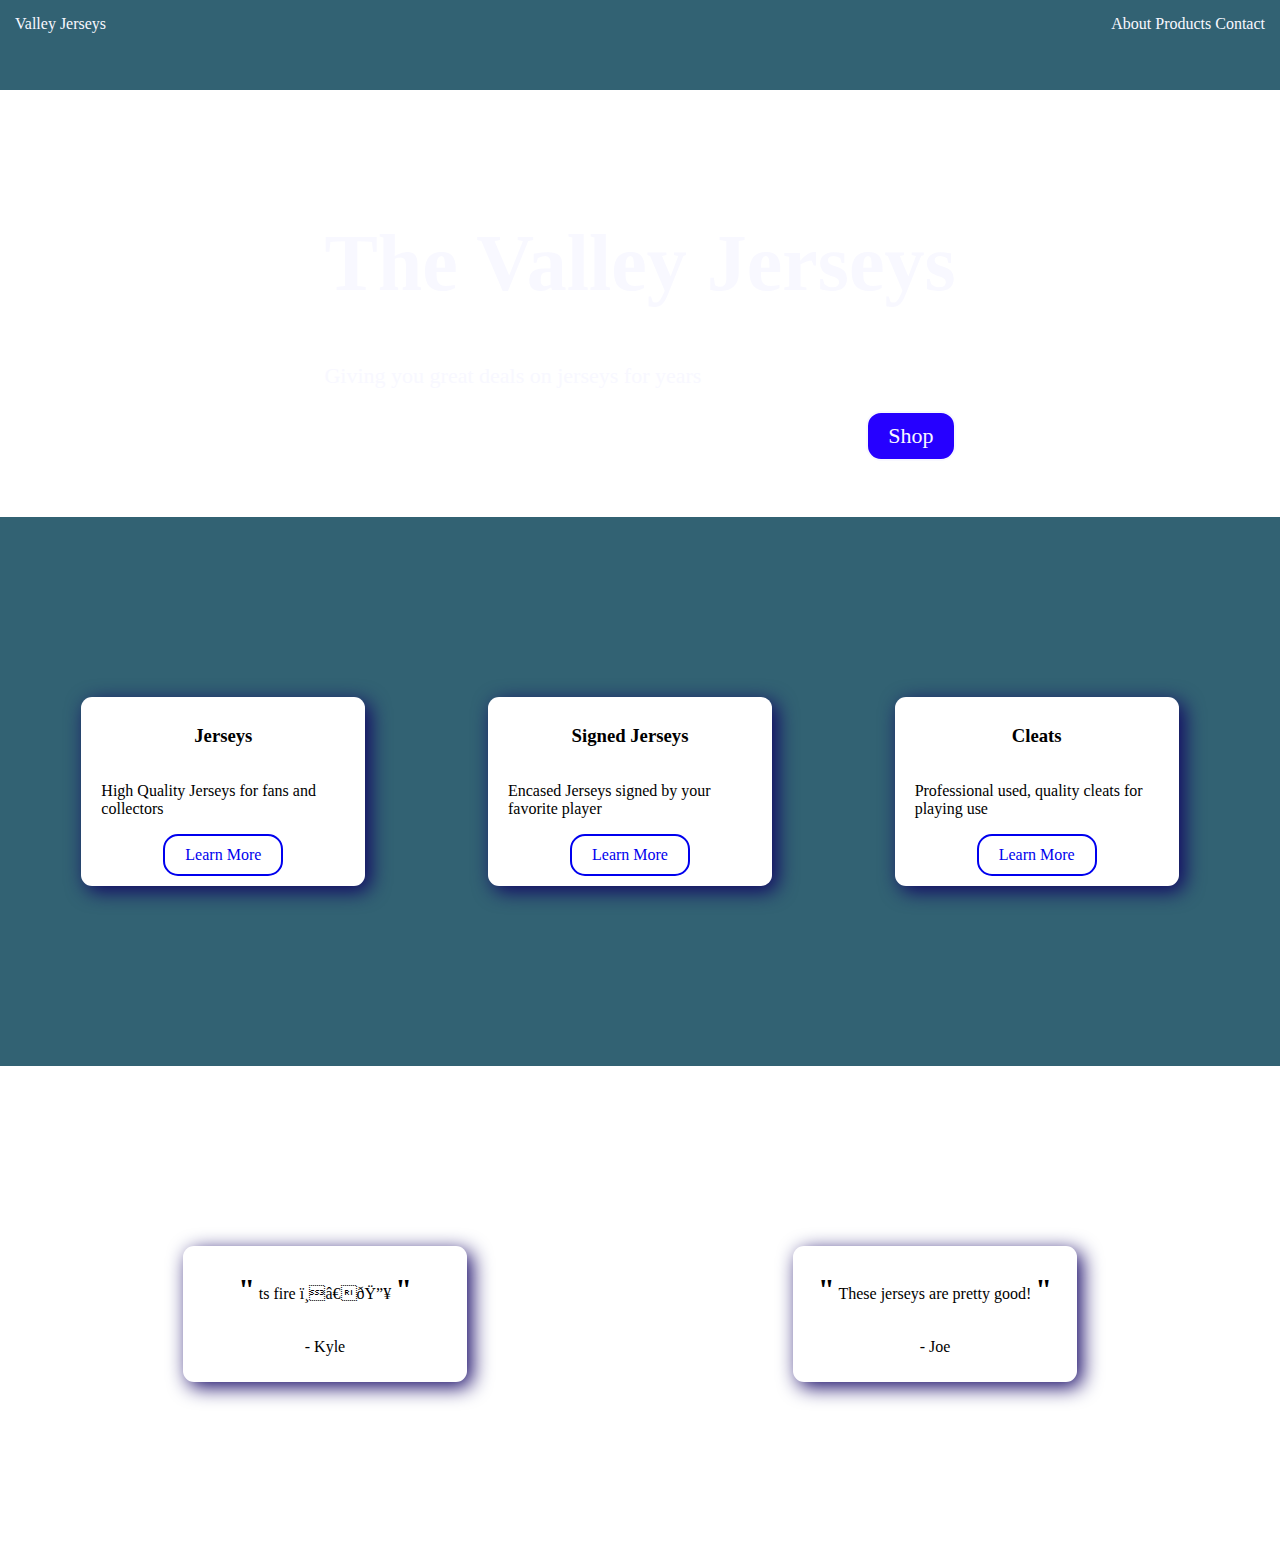
<file: index.html>
<!DOCTYPE html>
<html>
<head>
    <meta charset="UIF-8">
    <meta name="viewport" content="width-device-width, initial-scale=1.0">
    <title>Valley Jerseys.</title>
    <link rel="stylesheet" href="styles.css">
</head>
    <body>
    <div id="header">
        <div class="logo">
            Valley Jerseys
        </div>
        <div class="nav">
            <a href="about.html">About</a>
            <a href="products.html">Products</a>
            <a href="contact.html">Contact</a>
        </div>
    </div>

    <div id="hero">
        <h1>The Valley Jerseys</h1>
        <p>
            Giving you great deals on jerseys for years
        </p>
        <a id="cta" class="button" href="products.html">Shop</a>
    </div>

    <div id="services">
        <div class="card">
            <h3>Jerseys</h3>
            <p>High Quality Jerseys for fans and collectors</p>
            <a class="button" href="products.html">Learn More</a>
        </div>

        <div class="card">
            <h3>Signed Jerseys</h3>
            <p>Encased Jerseys signed by your favorite player</p>
            <a class="button" href="products.html">Learn More</a>
        </div>

        <div class="card">
            <h3>Cleats</h3>
            <p>Professional used, quality cleats for playing use</p>
            <a class="button" href="products.html">Learn More</a>
        </div>
    </div>

    <div id="testimonials">
        <div class="card">
            <p class="quote">
                ts fire ️‍🔥
            </p>
            <p class="attribution">
                Kyle
            </p>
        </div>
        <div class="card">
            <p class="quote">
                These jerseys are pretty good!
            </p>
            <p class="attribution">
                Joe
            </p>
        </div>
    </div>

    <div id="about">

    </div>

    <div id="footer">
        
    </div>

    </body>
</html>
</file>
<file: styles.css>
body {
    background-image: url("https://picsum.photos/id/53/1000/1000");
    background-repeat: no-repeat;
    background-position: center;
    background-attachment: fixed;
    background-size: cover;
    margin:0px;
}

#header, .nav a, #hero, #cta {
    color:ghostwhite
}

#header {
    background-color:#326273;
    height:60px;
    padding: 15px;
}

.logo {
    float: left;
}

.nav {
    float: right;
}

a {
    text-decoration:none;
}

a:hover {
    text-decoration: underline;
}

#hero {
    font-size:22px;
    width:fit-content;
    margin-left:auto;
    margin-right:auto;
    margin-top:10%;
    margin-bottom:10%;
}
#hero h1 {  
    font-size:80px;
}

#cta {
    background-color:#2600ff;
    float:right;
}

#cta:hover {
    background-color: ghostwhite;
    color:#2600ff;
}

.button {
    display:block;
    width:fit-content;
    padding: 10px 20px 10px 20px;
    border-width:2px;
    border-style:solid;
    border-radius: 15px;
}

#services {
    background-color: #326273;
    display: flex;
    flex-direction: row;
    justify-content: space-around;
    padding: 20vh 40px 20vh 20px;
}

#testimonials {
    display: flex;
    flex-direction: row;
    justify-content: space-around;
    padding: 20vh 40px 20vh 20px;
}

.quote::before, .quote::after {
    content: "\"";
    font-size: 30px;
    font-weight: bolder;
}

.attribution::before {
    content:"-";
}
.card {
    background-color: white;
    width: 20%;
    padding:10px 20px 10px 20px;
    display: flex;
    flex-direction: column;
    justify-content: space-around;
    align-items: center;
    border-radius: 11px;
    box-shadow: 5px 5px 20px #100263;
</file>
